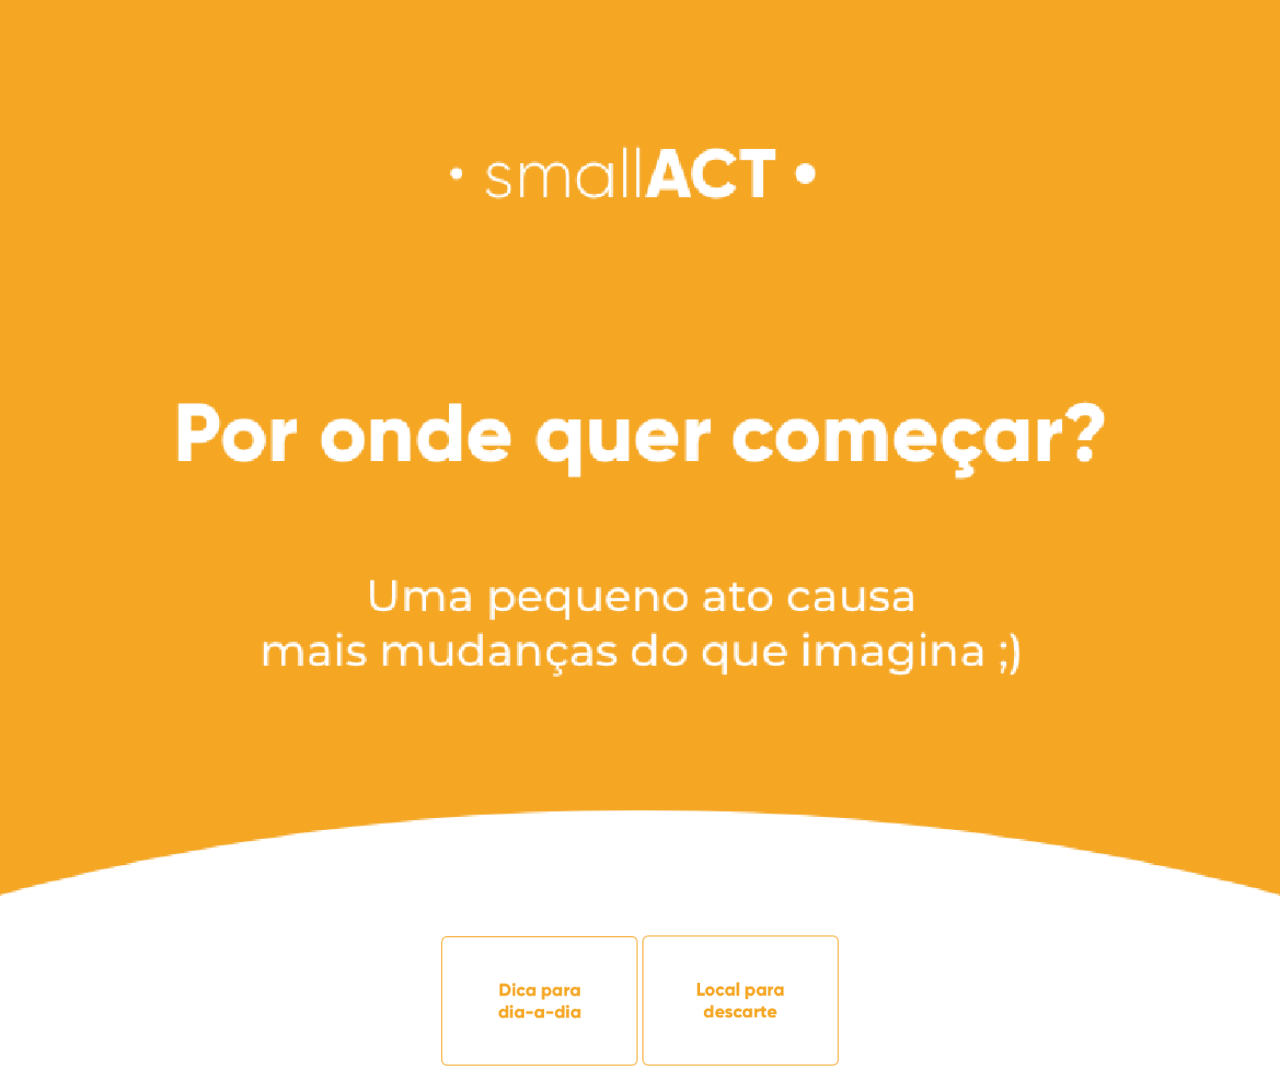
<file: index.html>
<!DOCTYPE html>
<html lang="en">
<head>
    <meta charset="UTF-8">
    <meta name="viewport" content="width=device-width, initial-scale=1.0">
    <meta http-equiv="X-UA-Compatible" content="ie=edge">
    <link href="style.css" rel="stylesheet" type="text/css">
	<!--Import Google Icon Font-->
    <link href="https://fonts.googleapis.com/icon?family=Material+Icons" rel="stylesheet">
    <!--Import materialize.css-->
    <link rel="stylesheet" href="https://cdnjs.cloudflare.com/ajax/libs/materialize/1.0.0/css/materialize.min.css">
    <title>smallACT</title>
</head>
<body>
    <img src="index.png" alt="" width="100%" class="responcive-img">
    <div class="center-align">
        <a href="dica.html">
            <img style="margin-top: 30px" src="dica.png" alt="" width="197px" class="responcive-img center-align">
        </a>
        <a href="descarte.html">
            <img style="margin-top: 30px" src="descarte.png" alt="" width="197px">
        </a>
    </div>
</body>
</html>
</file>
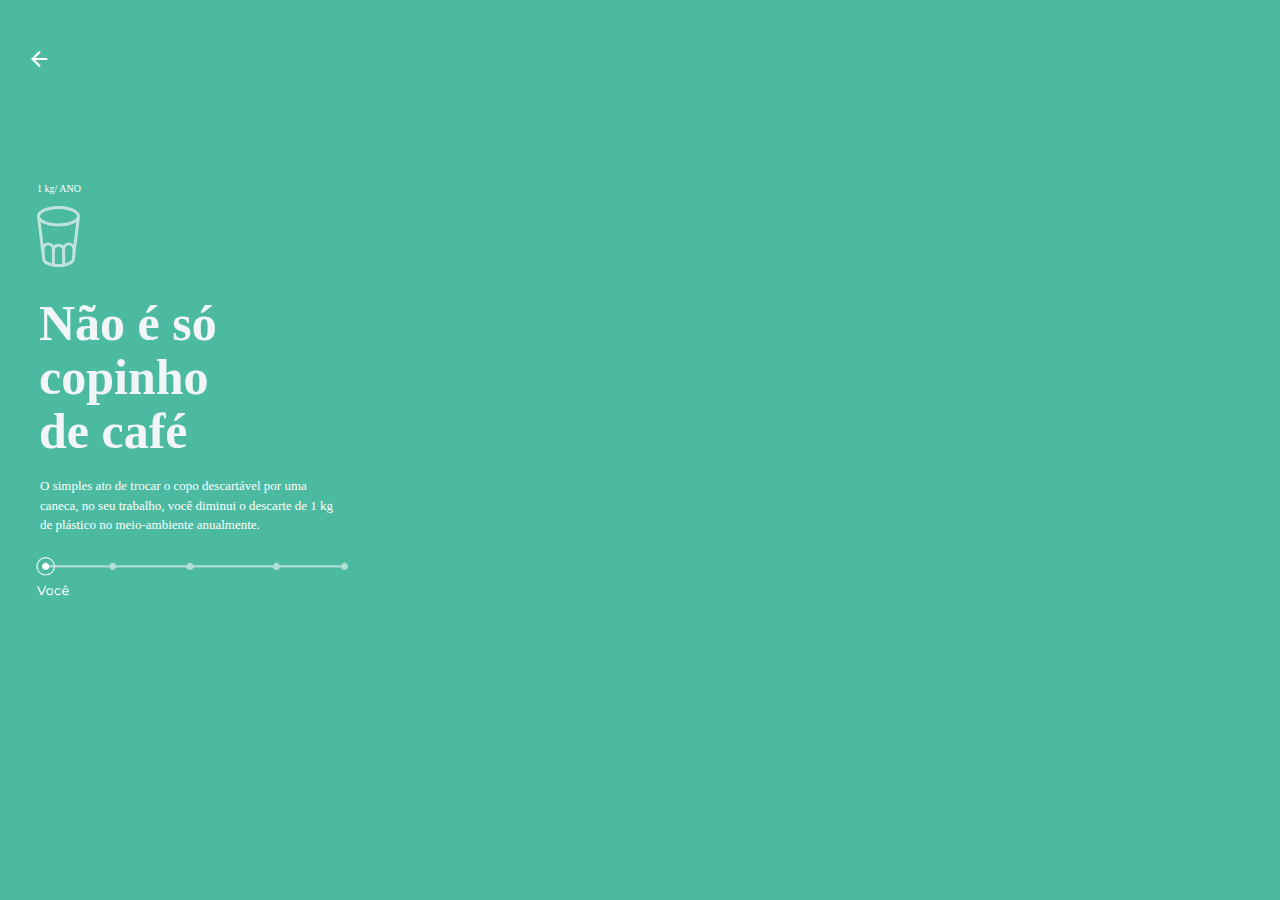
<file: dica.html>
<!DOCTYPE html>
<html lang="en">

<style>
    #seta{
        color: #fff;
        margin-top: 47px;
        margin-left: 27px;
    }
    #ano{
        color: #fff;
        width: 50px;
        height: 13px;
        font-family: Montserrat;
        font-size: 10px;
        font-weight: 500;
        margin-top: 103px;
        margin-left: 37px;
    }
    #copo{
        margin-top: 12px;
        margin-left: 37px;
    }
    #nao_e_copinho{
        width: 201px;
        height: 180px;
        font-family: Gilroy;
        font-size: 50px;
        font-weight: 800;
        line-height: 1.08;
        color: #f2f5f7;
        margin-left: 39px;
        margin-top: 23px;
    }
    #o_simples_ato{
        width: 305px;
        height: 64px;
        font-family: Montserrat;
        font-size: 13px;
        font-weight: 500;
        color: #fff;
        margin-left: 40px;
    }
    #linha{
        margin-top: 70px;
    }
    #esferas{
        float: none;
        overflow: auto;
    }

</style>

<head>
    <meta charset="UTF-8">
    <meta name="viewport" content="width=device-width, initial-scale=1.0">
    <meta http-equiv="X-UA-Compatible" content="ie=edge">
    <link href="https://fonts.googleapis.com/icon?family=Material+Icons" rel="stylesheet">
    <link rel="stylesheet" href="https://cdnjs.cloudflare.com/ajax/libs/materialize/1.0.0/css/materialize.min.css">
    <title>smallACT</title>
</head>
<body style="background-color: #4bbaa1">
    <a href="index.html">
        <div id="seta"><i class="material-icons">arrow_back</i></div>
    </a>
    <div id="ano">1 kg/ ANO</div>
    <iframe id="copo" src="group-3.svg" height="61" width="43" frameborder="0"></iframe>
    <div id="nao_e_copinho">Não é só copinho de café</div>
    <div id="o_simples_ato">O simples ato de trocar o copo descartável por uma caneca, no seu trabalho, você diminui o descarte de <strong>1 kg</strong> de plástico no 
        meio-ambiente anualmente.</div>
    <a href="dica1.html">
        <img src="2018-10-21 06_26_49-Zeplin.png" alt="" width="380" class="responsive-img" >
    </a>
    
</body>
</html>
</file>
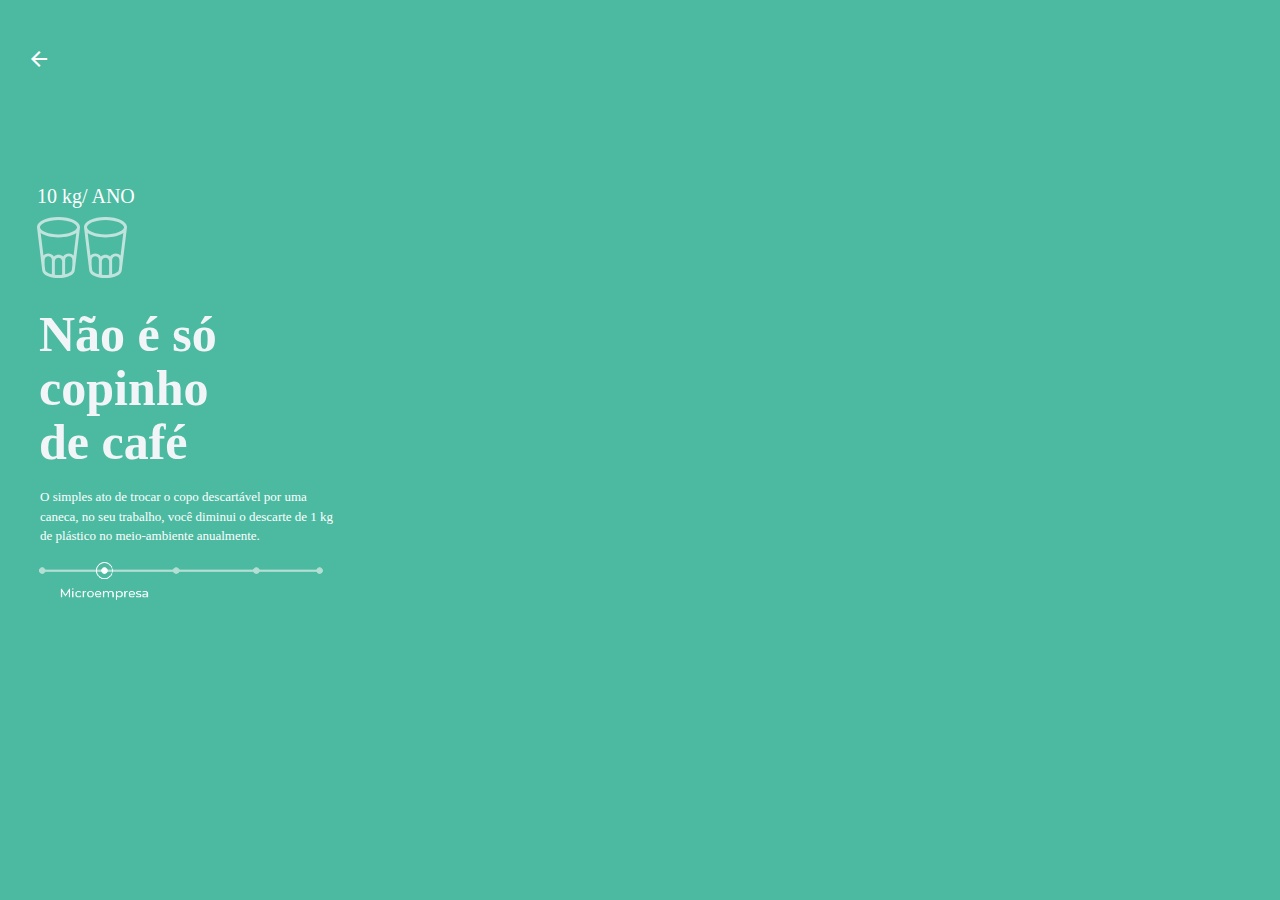
<file: dica1.html>
<!DOCTYPE html>
<html lang="en">

<style>
    #seta{
        color: #fff;
        margin-top: 47px;
        margin-left: 27px;
    }
    #ano{
        color: #fff;
        width: 112px;
        height: 24px;
        font-family: Montserrat;
        font-size: 20px;
        font-weight: 500;
        margin-top: 103px;
        margin-left: 37px;
    }
    #copo{
        margin-top: 12px;
        margin-left: 37px;
    }
    #nao_e_copinho{
        width: 201px;
        height: 180px;
        font-family: Gilroy;
        font-size: 50px;
        font-weight: 800;
        line-height: 1.08;
        color: #f2f5f7;
        margin-left: 39px;
        margin-top: 23px;
    }
    #o_simples_ato{
        width: 305px;
        height: 64px;
        font-family: Montserrat;
        font-size: 13px;
        font-weight: 500;
        color: #fff;
        margin-left: 40px;
    }
    #linha{
        margin-top: 70px;
    }
    #esferas{
        float: none;
        overflow: auto;
    }

</style>

<head>
    <meta charset="UTF-8">
    <meta name="viewport" content="width=device-width, initial-scale=1.0">
    <meta http-equiv="X-UA-Compatible" content="ie=edge">
    <link href="https://fonts.googleapis.com/icon?family=Material+Icons" rel="stylesheet">
    <link rel="stylesheet" href="https://cdnjs.cloudflare.com/ajax/libs/materialize/1.0.0/css/materialize.min.css">
    <title>smallACT</title>
</head>
<body style="background-color: #4bbaa1">
    <a href="index.html">
        <div id="seta"><i class="material-icons">arrow_back</i></div>
    </a>
    <div id="ano">10 kg/ ANO</div>
    <iframe id="copo" src="group-3.svg" height="61" width="43" frameborder="0"></iframe>
    <iframe style="margin-top: 12px" src="group-3.svg" height="61" width="43" frameborder="0"></iframe>
    <div id="nao_e_copinho">Não é só copinho de café</div>
    <div id="o_simples_ato">O simples ato de trocar o copo descartável por uma caneca, no seu trabalho, você diminui o descarte de <strong>1 kg</strong> de plástico no 
        meio-ambiente anualmente.</div>
    <a href="dica2.html">
        <img style="margin-left: 30px" src="microempresa.png" alt="" width="300" class="responsive-img" >
    </a>
    
</body>
</html>
</file>
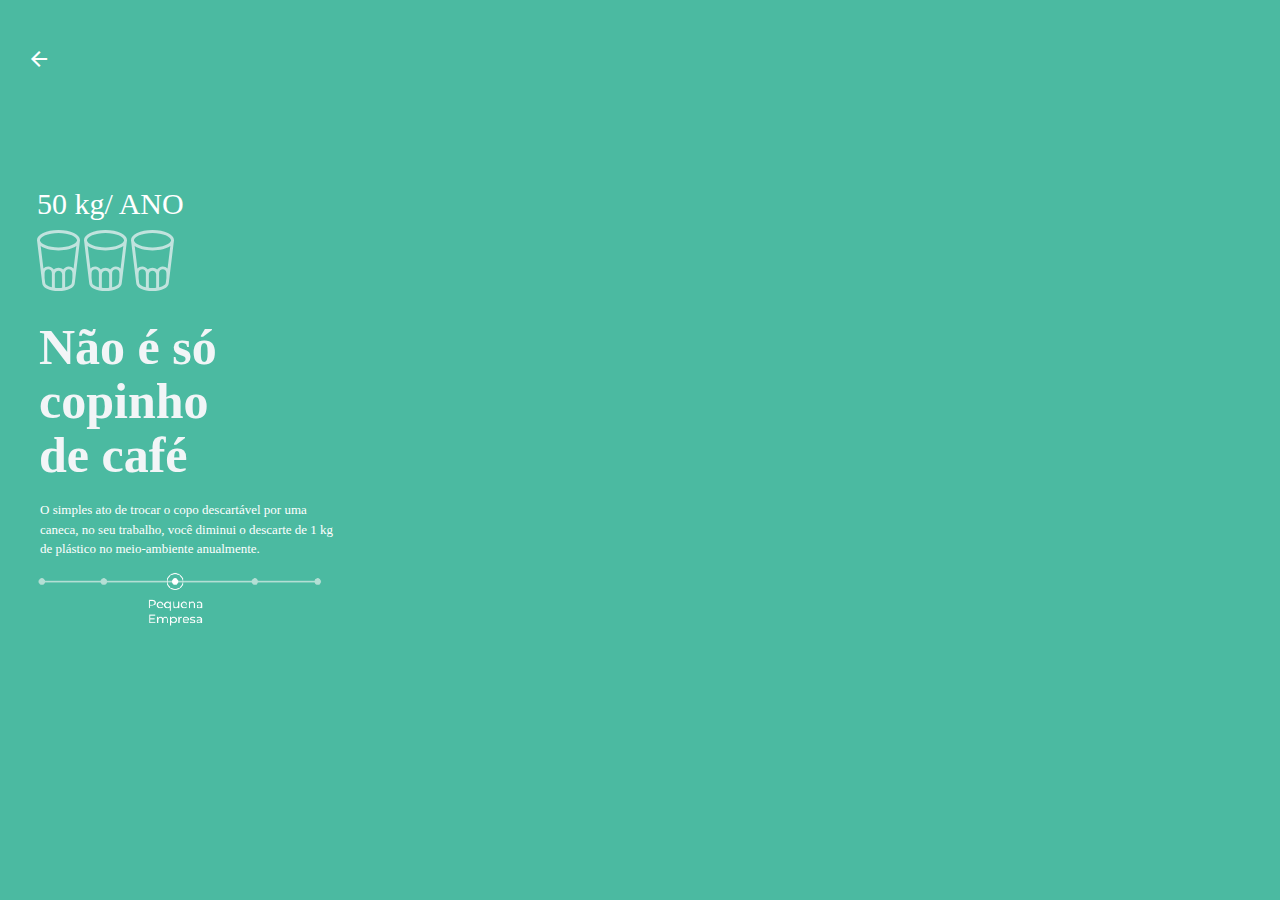
<file: dica2.html>
<!DOCTYPE html>
<html lang="en">

<style>
    #seta{
        color: #fff;
        margin-top: 47px;
        margin-left: 27px;
    }
    #ano{
        color: #fff;
        width: 174px;
        height: 37px;
        font-family: Montserrat;
        font-size: 30px;
        font-weight: 500;
        margin-top: 103px;
        margin-left: 37px;
    }
    #copo{
        margin-top: 12px;
        margin-left: 37px;
    }
    #nao_e_copinho{
        width: 201px;
        height: 180px;
        font-family: Gilroy;
        font-size: 50px;
        font-weight: 800;
        line-height: 1.08;
        color: #f2f5f7;
        margin-left: 39px;
        margin-top: 23px;
    }
    #o_simples_ato{
        width: 305px;
        height: 64px;
        font-family: Montserrat;
        font-size: 13px;
        font-weight: 500;
        color: #fff;
        margin-left: 40px;
    }
    #linha{
        margin-top: 70px;
    }
    #esferas{
        float: none;
        overflow: auto;
    }

</style>

<head>
    <meta charset="UTF-8">
    <meta name="viewport" content="width=device-width, initial-scale=1.0">
    <meta http-equiv="X-UA-Compatible" content="ie=edge">
    <link href="https://fonts.googleapis.com/icon?family=Material+Icons" rel="stylesheet">
    <link rel="stylesheet" href="https://cdnjs.cloudflare.com/ajax/libs/materialize/1.0.0/css/materialize.min.css">
    <title>smallACT</title>
</head>
<body style="background-color: #4bbaa1">
    <a href="index.html">
        <div id="seta"><i class="material-icons">arrow_back</i></div>
    </a>
    <div id="ano">50 kg/ ANO</div>
    <iframe id="copo" src="group-3.svg" height="61" width="43" frameborder="0"></iframe>
    <iframe style="margin-top: 12px" src="group-3.svg" height="61" width="43" frameborder="0"></iframe>
    <iframe style="margin-top: 12px" src="group-3.svg" height="61" width="43" frameborder="0"></iframe>
    <div id="nao_e_copinho">Não é só copinho de café</div>
    <div id="o_simples_ato">O simples ato de trocar o copo descartável por uma caneca, no seu trabalho, você diminui o descarte de <strong>1 kg</strong> de plástico no 
        meio-ambiente anualmente.</div>
    <a href="dica3.html">
        <img style="margin-left: 30px" src="pequena-empresa.png" alt="" width="300" class="responsive-img" >
    </a>
    
</body>
</html>
</file>
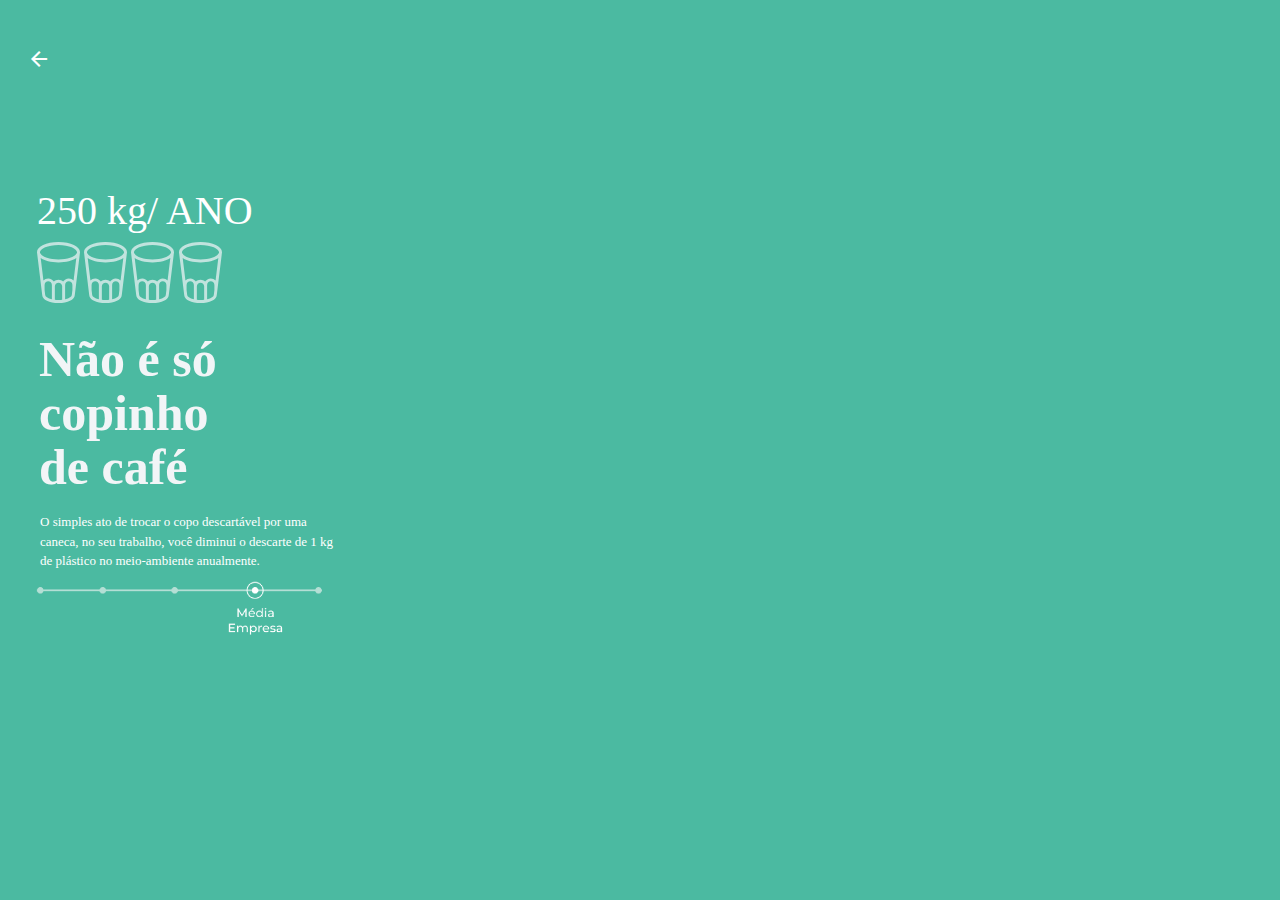
<file: dica3.html>
<!DOCTYPE html>
<html lang="en">

<style>
    #seta{
        color: #fff;
        margin-top: 47px;
        margin-left: 27px;
    }
    #ano{
        color: #fff;
        width: 225px;
        height: 49px;
        font-family: Montserrat;
        font-size: 40px;
        font-weight: 500;
        margin-top: 103px;
        margin-left: 37px;
    }
    #copo{
        margin-top: 12px;
        margin-left: 37px;
    }
    #nao_e_copinho{
        width: 201px;
        height: 180px;
        font-family: Gilroy;
        font-size: 50px;
        font-weight: 800;
        line-height: 1.08;
        color: #f2f5f7;
        margin-left: 39px;
        margin-top: 23px;
    }
    #o_simples_ato{
        width: 305px;
        height: 64px;
        font-family: Montserrat;
        font-size: 13px;
        font-weight: 500;
        color: #fff;
        margin-left: 40px;
    }
    #linha{
        margin-top: 70px;
    }
    #esferas{
        float: none;
        overflow: auto;
    }

</style>

<head>
    <meta charset="UTF-8">
    <meta name="viewport" content="width=device-width, initial-scale=1.0">
    <meta http-equiv="X-UA-Compatible" content="ie=edge">
    <link href="https://fonts.googleapis.com/icon?family=Material+Icons" rel="stylesheet">
    <link rel="stylesheet" href="https://cdnjs.cloudflare.com/ajax/libs/materialize/1.0.0/css/materialize.min.css">
    <title>smallACT</title>
</head>
<body style="background-color: #4bbaa1">
    <a href="index.html">
        <div id="seta"><i class="material-icons">arrow_back</i></div>
    </a>
    <div id="ano">250 kg/ ANO</div>
    <iframe id="copo" src="group-3.svg" height="61" width="43" frameborder="0"></iframe>
    <iframe style="margin-top: 12px" src="group-3.svg" height="61" width="43" frameborder="0"></iframe>
    <iframe style="margin-top: 12px" src="group-3.svg" height="61" width="43" frameborder="0"></iframe>
    <iframe style="margin-top: 12px" src="group-3.svg" height="61" width="43" frameborder="0"></iframe>
    <div id="nao_e_copinho">Não é só copinho de café</div>
    <div id="o_simples_ato">O simples ato de trocar o copo descartável por uma caneca, no seu trabalho, você diminui o descarte de <strong>1 kg</strong> de plástico no 
        meio-ambiente anualmente.</div>
    <a href="dica4.html">
        <img style="margin-left: 30px" src="empresa-media.png" alt="" width="300" class="responsive-img" >
    </a>
    
</body>
</html>
</file>
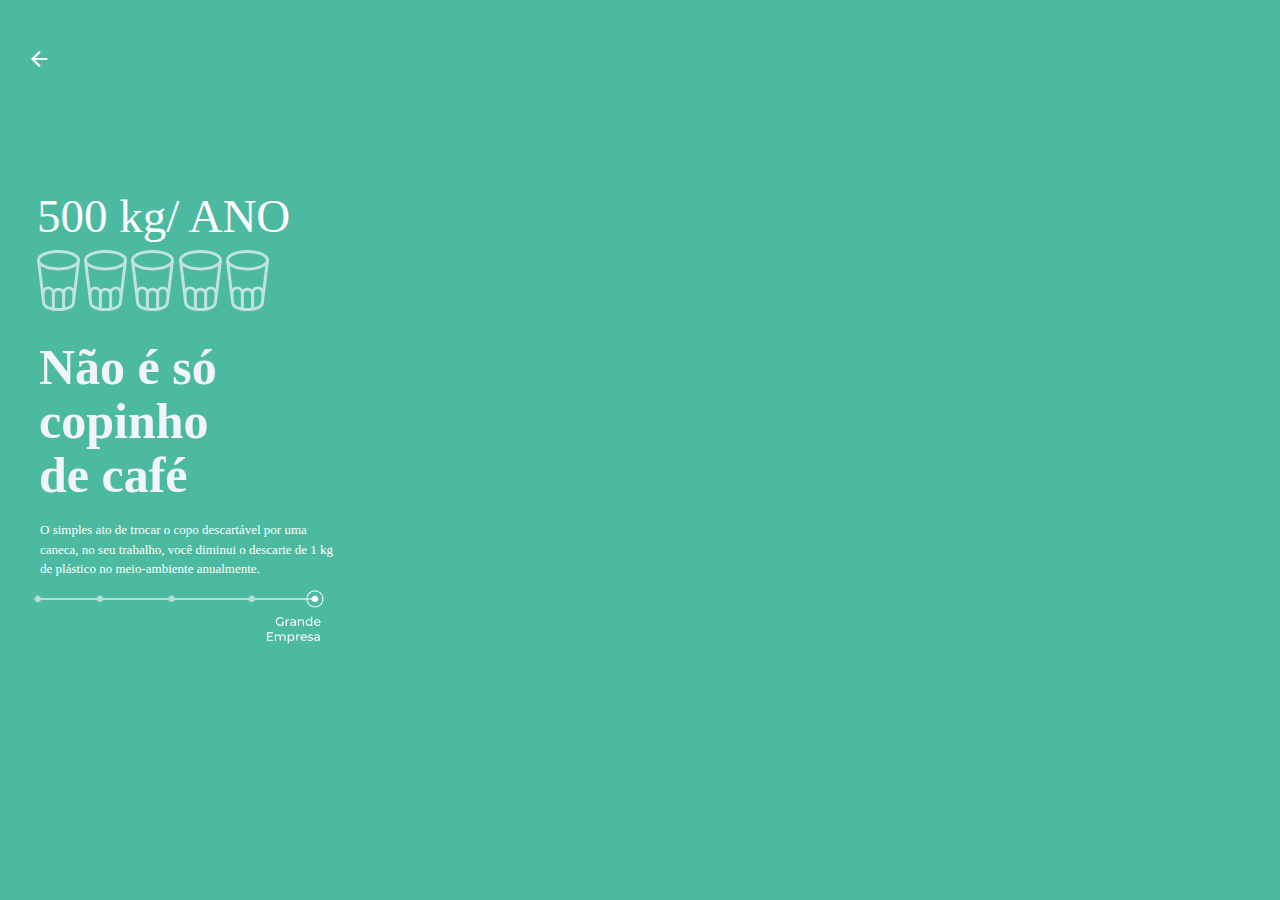
<file: dica4.html>
<!DOCTYPE html>
<html lang="en">

<style>
    #seta{
        color: #fff;
        margin-top: 47px;
        margin-left: 27px;
    }
    #ano{
        color: #fff;
        width: 321px;
        height: 57px;
        font-family: Montserrat;
        font-size: 47px;
        font-weight: 500;
        margin-top: 103px;
        margin-left: 37px;
    }
    #copo{
        margin-top: 12px;
        margin-left: 37px;
    }
    #nao_e_copinho{
        width: 201px;
        height: 180px;
        font-family: Gilroy;
        font-size: 50px;
        font-weight: 800;
        line-height: 1.08;
        color: #f2f5f7;
        margin-left: 39px;
        margin-top: 23px;
    }
    #o_simples_ato{
        width: 305px;
        height: 64px;
        font-family: Montserrat;
        font-size: 13px;
        font-weight: 500;
        color: #fff;
        margin-left: 40px;
    }
    #linha{
        margin-top: 70px;
    }
    #esferas{
        float: none;
        overflow: auto;
    }

</style>

<head>
    <meta charset="UTF-8">
    <meta name="viewport" content="width=device-width, initial-scale=1.0">
    <meta http-equiv="X-UA-Compatible" content="ie=edge">
    <link href="https://fonts.googleapis.com/icon?family=Material+Icons" rel="stylesheet">
    <link rel="stylesheet" href="https://cdnjs.cloudflare.com/ajax/libs/materialize/1.0.0/css/materialize.min.css">
    <title>smallACT</title>
</head>
<body style="background-color: #4bbaa1">
    <a href="index.html">
        <div id="seta"><i class="material-icons">arrow_back</i></div>
    </a>
    <div id="ano">500 kg/ ANO</div>
    <iframe id="copo" src="group-3.svg" height="61" width="43" frameborder="0"></iframe>
    <iframe style="margin-top: 12px" src="group-3.svg" height="61" width="43" frameborder="0"></iframe>
    <iframe style="margin-top: 12px" src="group-3.svg" height="61" width="43" frameborder="0"></iframe>
    <iframe style="margin-top: 12px" src="group-3.svg" height="61" width="43" frameborder="0"></iframe>
    <iframe style="margin-top: 12px" src="group-3.svg" height="61" width="43" frameborder="0"></iframe>
    <div id="nao_e_copinho">Não é só copinho de café</div>
    <div id="o_simples_ato">O simples ato de trocar o copo descartável por uma caneca, no seu trabalho, você diminui o descarte de <strong>1 kg</strong> de plástico no 
        meio-ambiente anualmente.</div>
    <a href="index.html">
        <img style="margin-left: 30px" src="grande-empresa.png" alt="" width="300" class="responsive-img" >
    </a>
    
</body>
</html>
</file>
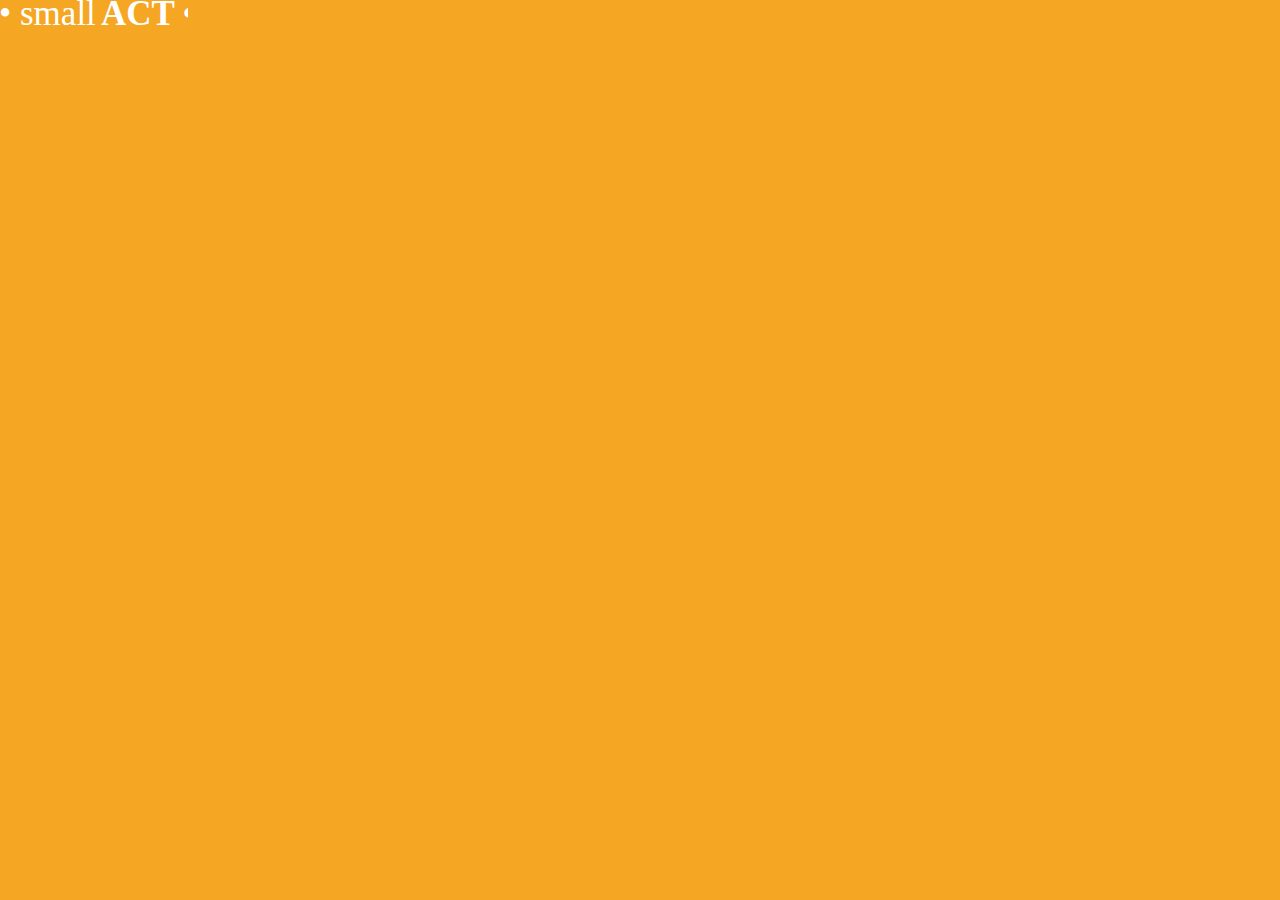
<file: logo.html>
<!DOCTYPE html>
<html lang="en">
<head>
    <meta charset="UTF-8">
    <meta name="viewport" content="width=device-width, initial-scale=1.0">
    <meta http-equiv="X-UA-Compatible" content="ie=edge">
    <link rel="stylesheet" href="https://cdnjs.cloudflare.com/ajax/libs/materialize/1.0.0/css/materialize.min.css">
    <title>SmallACT</title>
</head>
<body style="background-color: #f5a623">
    <iframe src="small-act.svg" frameborder="0"></iframe>
</body>
</html>
</file>
<file: style.css>
.Rectangle-2-Copy {
    width: 375px;
    height: 705px;
    background-color: #f5a623;
}

.-smallACT- {
    width: 114px;
    height: 24px;
    font-family: Gilroy;
    font-size: 20px;
    font-weight: 300;
    font-style: normal;
    font-stretch: normal;
    line-height: normal;
    letter-spacing: normal;
    color: #ffffff;
    text-align: center;
  }
.-smallACT- .text-style-1 {
    font-weight: 800;
}

.Por-onde-quer-comea {
    width: 274px;
    height: 29px;
    font-family: Gilroy;
    font-size: 24px;
    font-weight: 800;
    font-style: normal;
    font-stretch: normal;
    line-height: normal;
    letter-spacing: normal;
    text-align: center;
    color: #ffffff;
}

.Uma-pequeno-ato-caus {
    width: 224px;
    height: 32px;
    font-family: Montserrat;
    font-size: 13px;
    font-weight: 500;
    font-style: normal;
    font-stretch: normal;
    line-height: normal;
    letter-spacing: normal;
    text-align: center;
    color: #ffffff;
}

#div_logo{
    color: #fff;
    margin: 39px;
    font-size: 20px;
}

#div_comecar{
    color: #fff;
    margin: 10px;
    font-family: Gilroy;
    font-weight: 800;   
}

#div_text{
    color: #ffffff;
    font-family: Montserrat;
    font-size: 13px;
    font-weight: 500;
}
</file>
